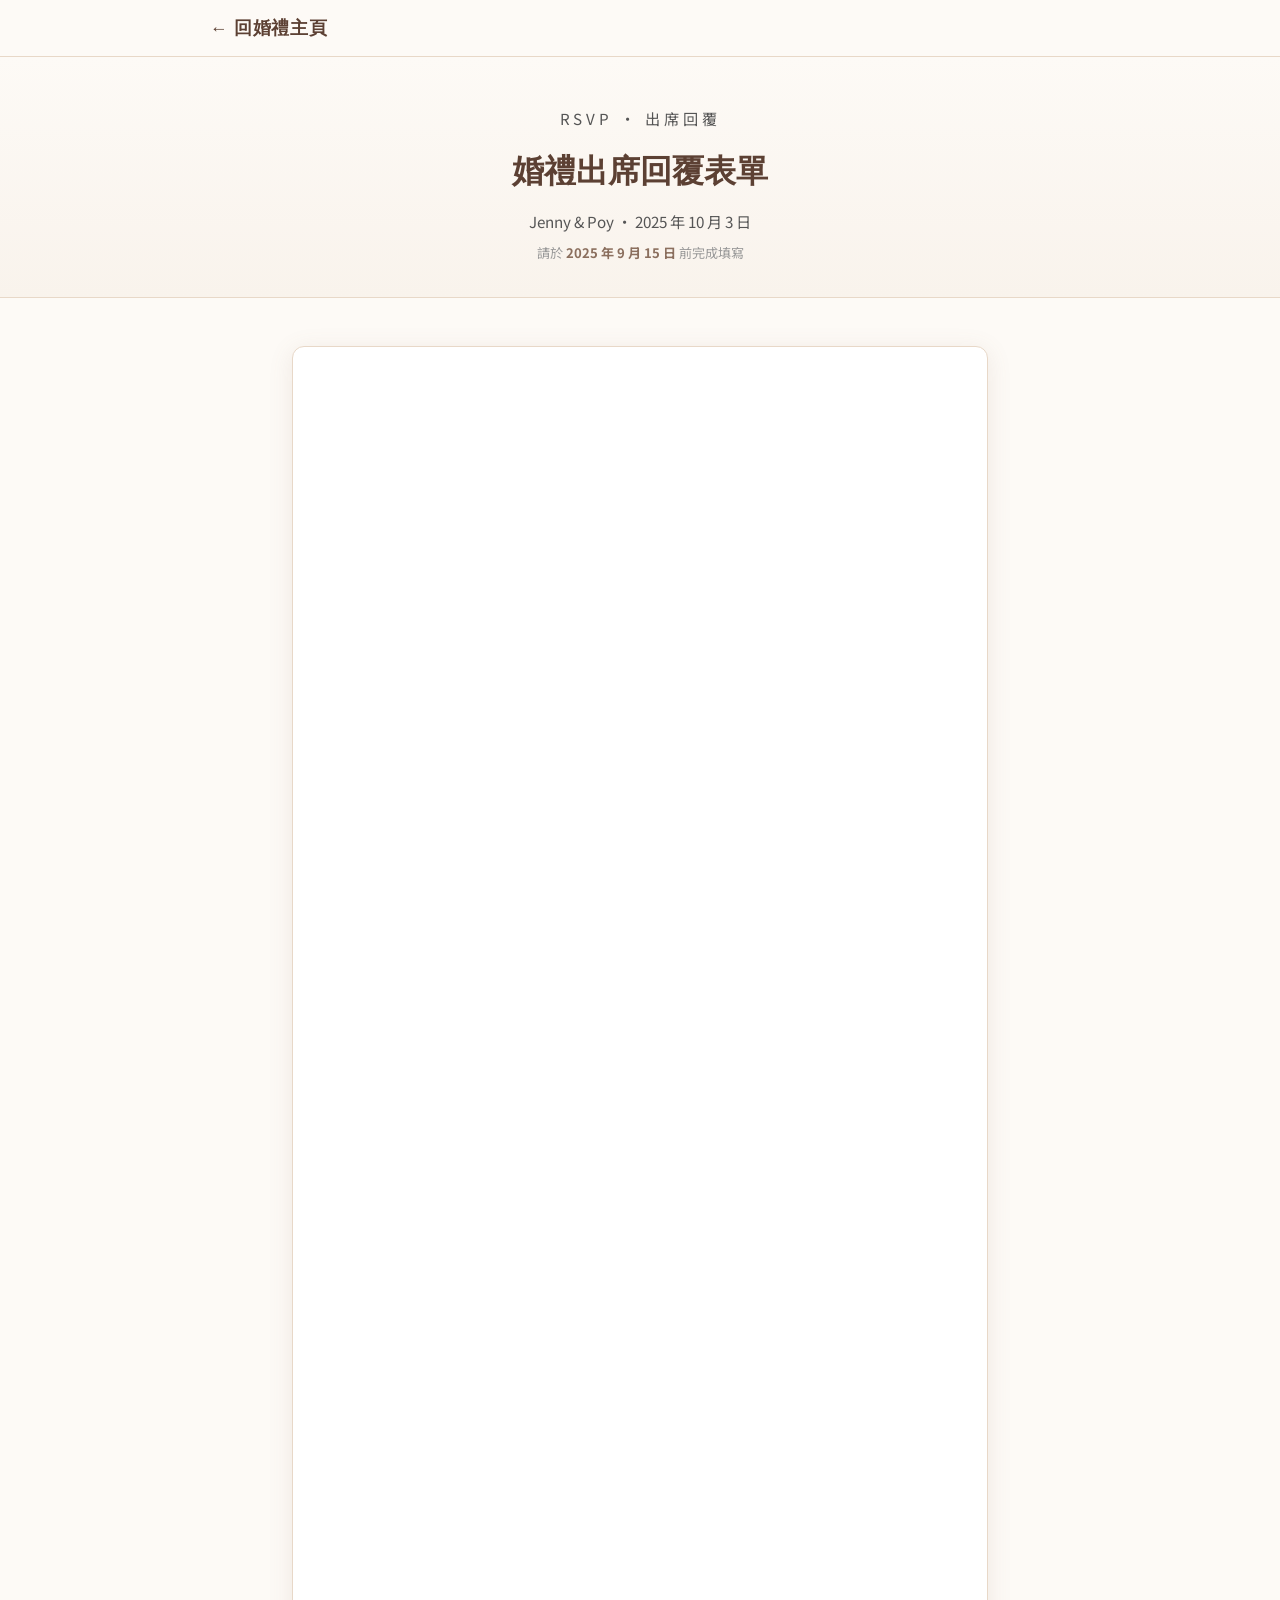
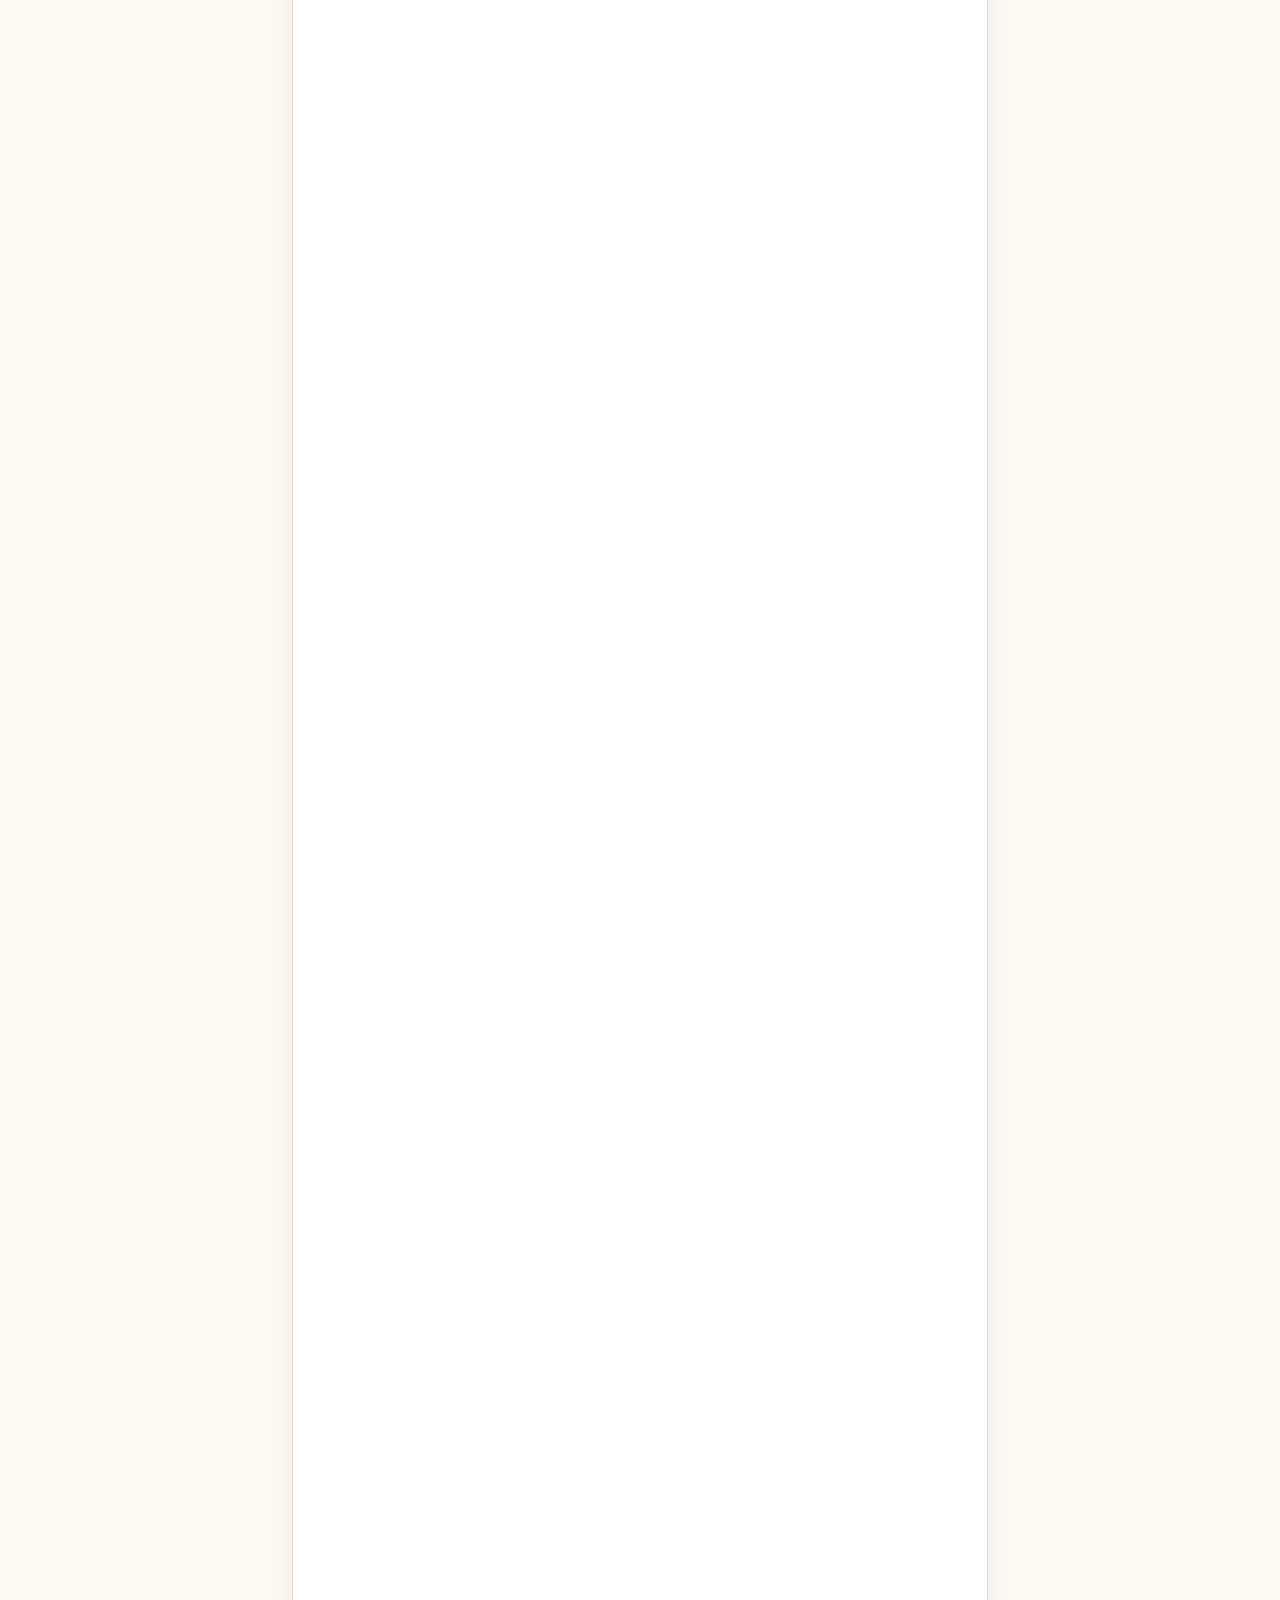
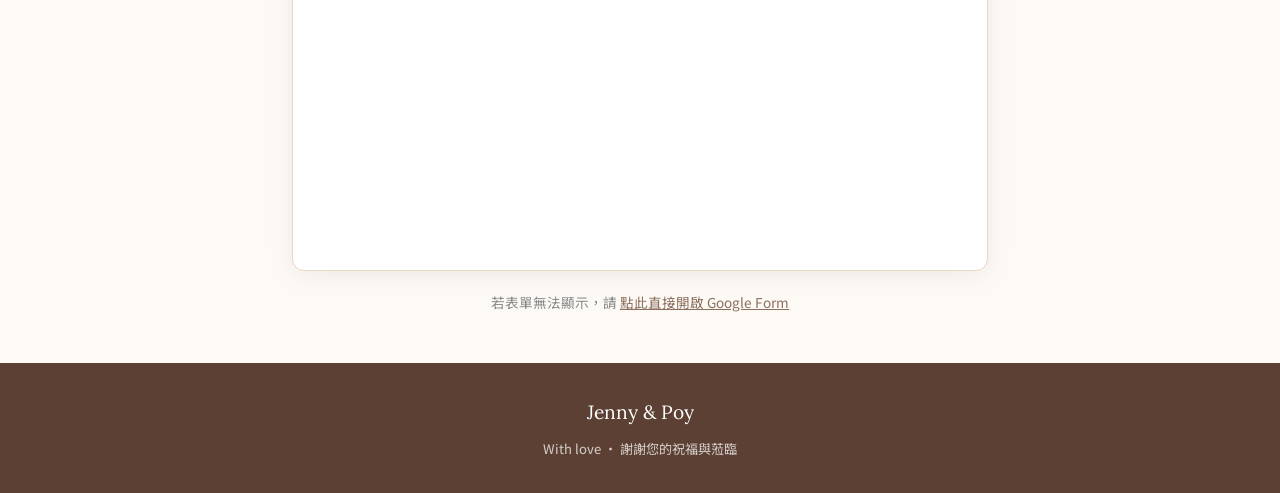
<file: rsvp.html>
<!DOCTYPE html>
<html lang="zh-TW">
<head>
  <meta charset="UTF-8">
  <meta name="viewport" content="width=device-width, initial-scale=1.0">
  <title>出席回覆 · Jenny & Poy 婚禮</title>
  <meta name="description" content="Jenny 與 Poy 婚禮出席回覆表單">

  <!-- Fonts -->
  <link rel="preconnect" href="https://fonts.googleapis.com">
  <link rel="preconnect" href="https://fonts.gstatic.com" crossorigin>
  <link href="https://fonts.googleapis.com/css2?family=Lora:ital,wght@0,400;0,600;0,700;1,400&family=Noto+Sans+TC:wght@400;500;600;700&family=Inter:wght@400;500;600&display=swap" rel="stylesheet">

  <link rel="stylesheet" href="css/style.css">
</head>
<body>

  <!-- Navigation -->
  <nav>
    <div class="nav-inner">
      <a class="nav-brand" href="index.html">← 回婚禮主頁</a>
    </div>
  </nav>

  <!-- RSVP Hero -->
  <header class="rsvp-page-hero">
    <p class="hero-subtitle" style="margin-bottom:0.6rem;">RSVP · 出席回覆</p>
    <h1>婚禮出席回覆表單</h1>
    <p>Jenny &amp; Poy · 2025 年 10 月 3 日</p>
    <p style="margin-top:0.4rem; font-size:0.82rem; color: #999;">
      請於 <strong style="color: #8B6F5E;">2025 年 9 月 15 日</strong> 前完成填寫
    </p>
  </header>

  <!-- Form Area -->
  <div class="form-container" style="max-width: 760px;">

    <!-- Google Form Embed -->
    <div class="form-card" style="padding: 0; overflow: hidden;">
      <iframe
        src="https://docs.google.com/forms/d/e/1FAIpQLSfgaRjKl0-uRJhY_q3R0mooNlhyS-B_dLVCBZsH9w_sg9smoQ/viewform?embedded=true"
        width="100%"
        height="3123"
        frameborder="0"
        marginheight="0"
        marginwidth="0"
        style="display:block;"
      >載入中…</iframe>
    </div>

    <!-- 備用連結 -->
    <p style="text-align:center; margin-top: 1.2rem; font-family: 'Noto Sans TC', sans-serif; font-size: 0.85rem; color: var(--text-light);">
      若表單無法顯示，請
      <a href="https://docs.google.com/forms/d/e/1FAIpQLSfgaRjKl0-uRJhY_q3R0mooNlhyS-B_dLVCBZsH9w_sg9smoQ/viewform" target="_blank" style="color: var(--primary);">點此直接開啟 Google Form</a>
    </p>

  </div>
  <!-- end form-container -->

  <!-- Footer -->
  <footer>
    <div class="footer-names">Jenny &amp; Poy</div>
    <p>With love · 謝謝您的祝福與蒞臨</p>
  </footer>

</body>
</html>
</file>
<file: css/style.css>
/* ===========================
   Wedding Website - Main Styles
   Inspired by academic paper site aesthetics
   =========================== */

:root {
  --primary: #8B6F5E;
  --primary-light: #C4A882;
  --primary-dark: #5C4033;
  --accent: #D4AF8C;
  --accent-light: #F0E0C8;
  --text-dark: #2c2c2c;
  --text-mid: #555;
  --text-light: #888;
  --bg: #FDFAF6;
  --bg-section: #F9F3EC;
  --bg-card: #fff;
  --border: #E8D8C8;
  --gold: #C9A96E;
  --gold-light: #E8D5B0;
  --shadow: rgba(139, 111, 94, 0.12);
  --radius: 12px;
  --max-width: 860px;
}

*, *::before, *::after {
  box-sizing: border-box;
  margin: 0;
  padding: 0;
}

html {
  scroll-behavior: smooth;
}

body {
  font-family: 'Lora', 'Georgia', serif;
  background-color: var(--bg);
  color: var(--text-dark);
  line-height: 1.8;
  font-size: 16px;
}

/* ===========================
   Navigation
   =========================== */
nav {
  position: sticky;
  top: 0;
  z-index: 100;
  background: rgba(253, 250, 246, 0.95);
  backdrop-filter: blur(8px);
  border-bottom: 1px solid var(--border);
  padding: 0 2rem;
}

.nav-inner {
  max-width: var(--max-width);
  margin: 0 auto;
  display: flex;
  justify-content: space-between;
  align-items: center;
  height: 56px;
}

.nav-brand {
  font-size: 1.1rem;
  font-weight: 600;
  color: var(--primary-dark);
  letter-spacing: 0.04em;
  text-decoration: none;
}

.nav-links {
  display: flex;
  gap: 2rem;
  list-style: none;
}

.nav-links a {
  text-decoration: none;
  color: var(--text-mid);
  font-size: 0.9rem;
  font-family: 'Noto Sans TC', 'Inter', sans-serif;
  letter-spacing: 0.03em;
  transition: color 0.2s;
}

.nav-links a:hover {
  color: var(--primary);
}

/* ===========================
   Hero Section
   =========================== */
.hero {
  text-align: center;
  padding: 5rem 2rem 4rem;
  background: linear-gradient(180deg, var(--bg) 0%, var(--bg-section) 100%);
  border-bottom: 1px solid var(--border);
}

.hero-inner {
  max-width: var(--max-width);
  margin: 0 auto;
}

.hero-subtitle {
  font-family: 'Noto Sans TC', 'Inter', sans-serif;
  font-size: 0.85rem;
  letter-spacing: 0.25em;
  text-transform: uppercase;
  color: var(--primary-light);
  margin-bottom: 1.2rem;
}

.hero-title {
  font-size: clamp(2.2rem, 5vw, 3.6rem);
  font-weight: 700;
  color: var(--primary-dark);
  line-height: 1.2;
  margin-bottom: 1rem;
}

.hero-title .highlight {
  color: var(--primary);
}

.hero-date {
  font-family: 'Noto Sans TC', 'Inter', sans-serif;
  font-size: 1rem;
  color: var(--text-mid);
  margin-bottom: 0.4rem;
}

.hero-location {
  font-family: 'Noto Sans TC', 'Inter', sans-serif;
  font-size: 0.95rem;
  color: var(--text-light);
  margin-bottom: 2.5rem;
}

.hero-divider {
  display: flex;
  align-items: center;
  justify-content: center;
  gap: 1rem;
  margin: 2rem 0;
}

.hero-divider::before,
.hero-divider::after {
  content: '';
  flex: 1;
  max-width: 120px;
  height: 1px;
  background: linear-gradient(90deg, transparent, var(--gold-light), var(--gold));
}

.hero-divider::after {
  background: linear-gradient(90deg, var(--gold), var(--gold-light), transparent);
}

.hero-divider-icon {
  color: var(--gold);
  font-size: 1.2rem;
}

.hero-buttons {
  display: flex;
  gap: 1rem;
  justify-content: center;
  flex-wrap: wrap;
  margin-top: 2rem;
}

/* ===========================
   Buttons
   =========================== */
.btn {
  display: inline-flex;
  align-items: center;
  gap: 0.5rem;
  padding: 0.65rem 1.5rem;
  border-radius: 50px;
  font-family: 'Noto Sans TC', 'Inter', sans-serif;
  font-size: 0.9rem;
  font-weight: 500;
  text-decoration: none;
  cursor: pointer;
  transition: all 0.2s ease;
  border: none;
}

.btn-primary {
  background: var(--primary);
  color: white;
  box-shadow: 0 2px 8px var(--shadow);
}

.btn-primary:hover {
  background: var(--primary-dark);
  box-shadow: 0 4px 16px var(--shadow);
  transform: translateY(-1px);
}

.btn-outline {
  background: transparent;
  color: var(--primary);
  border: 1.5px solid var(--primary-light);
}

.btn-outline:hover {
  background: var(--accent-light);
  border-color: var(--primary);
}

.btn-gold {
  background: linear-gradient(135deg, var(--gold), var(--accent));
  color: white;
  box-shadow: 0 2px 8px rgba(201, 169, 110, 0.3);
}

.btn-gold:hover {
  transform: translateY(-1px);
  box-shadow: 0 4px 16px rgba(201, 169, 110, 0.4);
}

/* ===========================
   Main Content
   =========================== */
main {
  max-width: var(--max-width);
  margin: 0 auto;
  padding: 0 2rem;
}

/* ===========================
   Sections
   =========================== */
.section {
  padding: 4rem 0;
  border-bottom: 1px solid var(--border);
}

.section:last-child {
  border-bottom: none;
}

.section-label {
  font-family: 'Noto Sans TC', 'Inter', sans-serif;
  font-size: 0.75rem;
  letter-spacing: 0.2em;
  text-transform: uppercase;
  color: var(--primary-light);
  margin-bottom: 0.6rem;
  font-weight: 600;
}

.section-title {
  font-size: 1.6rem;
  font-weight: 700;
  color: var(--primary-dark);
  margin-bottom: 1.5rem;
}

.section-body {
  font-size: 1rem;
  line-height: 1.9;
  color: var(--text-mid);
  text-align: justify;
}

.section-body p + p {
  margin-top: 1rem;
}

/* ===========================
   Info Cards (Timeline / Schedule)
   =========================== */
.cards-grid {
  display: grid;
  grid-template-columns: repeat(auto-fit, minmax(240px, 1fr));
  gap: 1.2rem;
  margin-top: 1.5rem;
}

.card {
  background: var(--bg-card);
  border: 1px solid var(--border);
  border-radius: var(--radius);
  padding: 1.5rem;
  box-shadow: 0 2px 8px var(--shadow);
  transition: transform 0.2s, box-shadow 0.2s;
}

.card:hover {
  transform: translateY(-2px);
  box-shadow: 0 4px 16px var(--shadow);
}

.card-time {
  font-family: 'Noto Sans TC', 'Inter', sans-serif;
  font-size: 0.8rem;
  font-weight: 700;
  letter-spacing: 0.1em;
  color: var(--primary-light);
  margin-bottom: 0.3rem;
}

.card-title {
  font-size: 1.05rem;
  font-weight: 700;
  color: var(--primary-dark);
  margin-bottom: 0.4rem;
}

.card-desc {
  font-family: 'Noto Sans TC', 'Inter', sans-serif;
  font-size: 0.88rem;
  color: var(--text-mid);
  line-height: 1.6;
}

.card-icon {
  font-size: 1.5rem;
  margin-bottom: 0.6rem;
}

/* ===========================
   Timeline
   =========================== */
.timeline {
  position: relative;
  padding-left: 2rem;
  margin-top: 1.5rem;
}

.timeline::before {
  content: '';
  position: absolute;
  left: 7px;
  top: 0;
  bottom: 0;
  width: 2px;
  background: linear-gradient(180deg, var(--gold-light), var(--border));
}

.timeline-item {
  position: relative;
  padding: 0 0 2rem 1.5rem;
}

.timeline-item:last-child {
  padding-bottom: 0;
}

.timeline-item::before {
  content: '';
  position: absolute;
  left: -2rem;
  top: 6px;
  width: 12px;
  height: 12px;
  border-radius: 50%;
  background: var(--gold);
  border: 2px solid var(--bg);
  box-shadow: 0 0 0 2px var(--gold-light);
}

.timeline-time {
  font-family: 'Noto Sans TC', 'Inter', sans-serif;
  font-size: 0.8rem;
  font-weight: 700;
  color: var(--primary-light);
  letter-spacing: 0.08em;
}

.timeline-title {
  font-size: 1rem;
  font-weight: 700;
  color: var(--primary-dark);
  margin: 0.2rem 0;
}

.timeline-desc {
  font-family: 'Noto Sans TC', 'Inter', sans-serif;
  font-size: 0.88rem;
  color: var(--text-light);
}

/* ===========================
   Venue Map Area
   =========================== */
.venue-wrapper {
  display: grid;
  grid-template-columns: 1fr 1fr;
  gap: 1.5rem;
  margin-top: 1.5rem;
  align-items: start;
}

.venue-info {
  display: flex;
  flex-direction: column;
  gap: 0.8rem;
}

.venue-info-row {
  display: flex;
  gap: 0.8rem;
  align-items: flex-start;
}

.venue-info-icon {
  font-size: 1.1rem;
  color: var(--gold);
  margin-top: 0.1rem;
  flex-shrink: 0;
}

.venue-info-text {
  font-family: 'Noto Sans TC', 'Inter', sans-serif;
  font-size: 0.92rem;
  color: var(--text-mid);
  line-height: 1.6;
}

.venue-info-label {
  font-weight: 700;
  color: var(--text-dark);
  display: block;
  font-size: 0.85rem;
}

.map-placeholder {
  background: var(--bg-section);
  border: 1px solid var(--border);
  border-radius: var(--radius);
  height: 220px;
  display: flex;
  flex-direction: column;
  align-items: center;
  justify-content: center;
  gap: 0.5rem;
  color: var(--text-light);
  font-family: 'Noto Sans TC', 'Inter', sans-serif;
  font-size: 0.85rem;
  overflow: hidden;
}

.map-placeholder iframe {
  width: 100%;
  height: 100%;
  border: none;
  border-radius: var(--radius);
}

/* ===========================
   Photo Gallery
   =========================== */
.gallery-grid {
  display: grid;
  grid-template-columns: repeat(3, 1fr);
  gap: 0.8rem;
  margin-top: 1.5rem;
}

.gallery-item {
  aspect-ratio: 1;
  background: var(--bg-section);
  border-radius: 8px;
  overflow: hidden;
  border: 1px solid var(--border);
  display: flex;
  align-items: center;
  justify-content: center;
  color: var(--text-light);
  font-size: 2rem;
  transition: transform 0.2s;
  cursor: pointer;
}

.gallery-item:hover {
  transform: scale(1.02);
}

.gallery-item img {
  width: 100%;
  height: 100%;
  object-fit: cover;
}

/* ===========================
   RSVP Teaser
   =========================== */
.rsvp-teaser {
  background: linear-gradient(135deg, var(--bg-section), var(--accent-light));
  border: 1px solid var(--border);
  border-radius: var(--radius);
  padding: 2.5rem;
  text-align: center;
  margin-top: 1.5rem;
}

.rsvp-teaser-title {
  font-size: 1.4rem;
  font-weight: 700;
  color: var(--primary-dark);
  margin-bottom: 0.6rem;
}

.rsvp-teaser-desc {
  font-family: 'Noto Sans TC', 'Inter', sans-serif;
  font-size: 0.92rem;
  color: var(--text-mid);
  margin-bottom: 1.5rem;
  line-height: 1.7;
}

.rsvp-deadline {
  display: inline-block;
  background: var(--accent-light);
  border: 1px solid var(--gold-light);
  border-radius: 50px;
  padding: 0.3rem 1rem;
  font-family: 'Noto Sans TC', 'Inter', sans-serif;
  font-size: 0.82rem;
  font-weight: 600;
  color: var(--primary);
  margin-bottom: 1.5rem;
}

/* ===========================
   Footer
   =========================== */
footer {
  background: var(--primary-dark);
  color: rgba(255,255,255,0.75);
  text-align: center;
  padding: 2rem;
  font-family: 'Noto Sans TC', 'Inter', sans-serif;
  font-size: 0.82rem;
}

footer .footer-names {
  font-family: 'Lora', serif;
  font-size: 1.2rem;
  color: white;
  margin-bottom: 0.5rem;
}

footer a {
  color: var(--gold-light);
  text-decoration: none;
}

/* ===========================
   RSVP Page (rsvp.html)
   =========================== */
.rsvp-page-hero {
  text-align: center;
  padding: 3rem 2rem 2rem;
  border-bottom: 1px solid var(--border);
  background: linear-gradient(180deg, var(--bg) 0%, var(--bg-section) 100%);
}

.rsvp-page-hero h1 {
  font-size: 2rem;
  color: var(--primary-dark);
  margin-bottom: 0.5rem;
}

.rsvp-page-hero p {
  font-family: 'Noto Sans TC', 'Inter', sans-serif;
  color: var(--text-mid);
  font-size: 0.95rem;
}

.form-container {
  max-width: 680px;
  margin: 3rem auto;
  padding: 0 2rem;
}

.form-card {
  background: var(--bg-card);
  border: 1px solid var(--border);
  border-radius: var(--radius);
  padding: 2.5rem;
  box-shadow: 0 4px 24px var(--shadow);
}

.form-section-title {
  font-family: 'Noto Sans TC', 'Inter', sans-serif;
  font-size: 0.75rem;
  font-weight: 700;
  letter-spacing: 0.2em;
  text-transform: uppercase;
  color: var(--primary-light);
  border-bottom: 1px solid var(--border);
  padding-bottom: 0.5rem;
  margin-bottom: 1.2rem;
  margin-top: 2rem;
}

.form-section-title:first-child {
  margin-top: 0;
}

.form-group {
  margin-bottom: 1.4rem;
}

.form-label {
  display: block;
  font-family: 'Noto Sans TC', 'Inter', sans-serif;
  font-size: 0.88rem;
  font-weight: 600;
  color: var(--text-dark);
  margin-bottom: 0.4rem;
}

.form-label .required {
  color: #e05c5c;
  margin-left: 2px;
}

.form-control {
  width: 100%;
  padding: 0.65rem 0.9rem;
  border: 1.5px solid var(--border);
  border-radius: 8px;
  font-family: 'Noto Sans TC', 'Inter', sans-serif;
  font-size: 0.92rem;
  color: var(--text-dark);
  background: var(--bg);
  transition: border-color 0.2s, box-shadow 0.2s;
  appearance: none;
}

.form-control:focus {
  outline: none;
  border-color: var(--primary-light);
  box-shadow: 0 0 0 3px rgba(139, 111, 94, 0.1);
}

textarea.form-control {
  resize: vertical;
  min-height: 90px;
}

.form-hint {
  font-family: 'Noto Sans TC', 'Inter', sans-serif;
  font-size: 0.78rem;
  color: var(--text-light);
  margin-top: 0.3rem;
}

/* Radio & Checkbox Groups */
.radio-group, .checkbox-group {
  display: flex;
  flex-direction: column;
  gap: 0.5rem;
  margin-top: 0.2rem;
}

.radio-group.horizontal, .checkbox-group.horizontal {
  flex-direction: row;
  flex-wrap: wrap;
  gap: 0.8rem;
}

.radio-option, .checkbox-option {
  display: flex;
  align-items: center;
  gap: 0.5rem;
  cursor: pointer;
}

.radio-option input[type="radio"],
.checkbox-option input[type="checkbox"] {
  width: 16px;
  height: 16px;
  accent-color: var(--primary);
  cursor: pointer;
  flex-shrink: 0;
}

.radio-option label,
.checkbox-option label {
  font-family: 'Noto Sans TC', 'Inter', sans-serif;
  font-size: 0.88rem;
  color: var(--text-dark);
  cursor: pointer;
}

/* Guest counter */
.number-input-wrapper {
  display: flex;
  align-items: center;
  gap: 0;
  width: fit-content;
  border: 1.5px solid var(--border);
  border-radius: 8px;
  overflow: hidden;
}

.number-btn {
  background: var(--bg-section);
  border: none;
  width: 36px;
  height: 38px;
  font-size: 1.1rem;
  color: var(--primary);
  cursor: pointer;
  transition: background 0.15s;
  display: flex;
  align-items: center;
  justify-content: center;
}

.number-btn:hover {
  background: var(--accent-light);
}

.number-input {
  width: 50px;
  text-align: center;
  border: none;
  border-left: 1.5px solid var(--border);
  border-right: 1.5px solid var(--border);
  padding: 0.5rem 0;
  font-family: 'Noto Sans TC', 'Inter', sans-serif;
  font-size: 0.95rem;
  background: var(--bg);
  color: var(--text-dark);
}

.number-input:focus {
  outline: none;
}

/* Progress / Steps */
.form-progress {
  display: flex;
  justify-content: center;
  gap: 0.5rem;
  margin-bottom: 2rem;
  font-family: 'Noto Sans TC', 'Inter', sans-serif;
  font-size: 0.8rem;
}

.progress-step {
  display: flex;
  align-items: center;
  gap: 0.4rem;
  color: var(--text-light);
}

.progress-step.active {
  color: var(--primary);
  font-weight: 600;
}

.progress-step.done {
  color: var(--gold);
}

.progress-dot {
  width: 8px;
  height: 8px;
  border-radius: 50%;
  background: var(--border);
}

.progress-step.active .progress-dot {
  background: var(--primary);
}

.progress-step.done .progress-dot {
  background: var(--gold);
}

.progress-line {
  width: 32px;
  height: 1px;
  background: var(--border);
  align-self: center;
}

/* Form submit area */
.form-submit-area {
  margin-top: 2rem;
  text-align: center;
}

.form-submit-area .btn {
  width: 100%;
  justify-content: center;
  padding: 0.85rem;
  font-size: 1rem;
}

.form-note {
  font-family: 'Noto Sans TC', 'Inter', sans-serif;
  font-size: 0.78rem;
  color: var(--text-light);
  margin-top: 0.8rem;
  text-align: center;
}

/* Success message */
.form-success {
  display: none;
  text-align: center;
  padding: 2rem;
}

.form-success.show {
  display: block;
}

.success-icon {
  font-size: 3rem;
  margin-bottom: 1rem;
}

.success-title {
  font-size: 1.4rem;
  font-weight: 700;
  color: var(--primary-dark);
  margin-bottom: 0.6rem;
}

.success-desc {
  font-family: 'Noto Sans TC', 'Inter', sans-serif;
  color: var(--text-mid);
  font-size: 0.92rem;
  line-height: 1.7;
}

/* ===========================
   Responsive
   =========================== */
@media (max-width: 700px) {
  .nav-links {
    display: none;
  }

  .hero {
    padding: 3rem 1.5rem;
  }

  .venue-wrapper {
    grid-template-columns: 1fr;
  }

  .gallery-grid {
    grid-template-columns: repeat(2, 1fr);
  }

  .cards-grid {
    grid-template-columns: 1fr;
  }

  main {
    padding: 0 1.2rem;
  }

  .form-card {
    padding: 1.5rem;
  }
}

/* ===========================
   Utilities
   =========================== */
.text-center { text-align: center; }
.mt-1 { margin-top: 0.5rem; }
.mt-2 { margin-top: 1rem; }
.mt-3 { margin-top: 1.5rem; }

.tag {
  display: inline-block;
  background: var(--accent-light);
  color: var(--primary);
  border-radius: 50px;
  padding: 0.2rem 0.7rem;
  font-family: 'Noto Sans TC', 'Inter', sans-serif;
  font-size: 0.75rem;
  font-weight: 600;
  letter-spacing: 0.05em;
}
</file>
